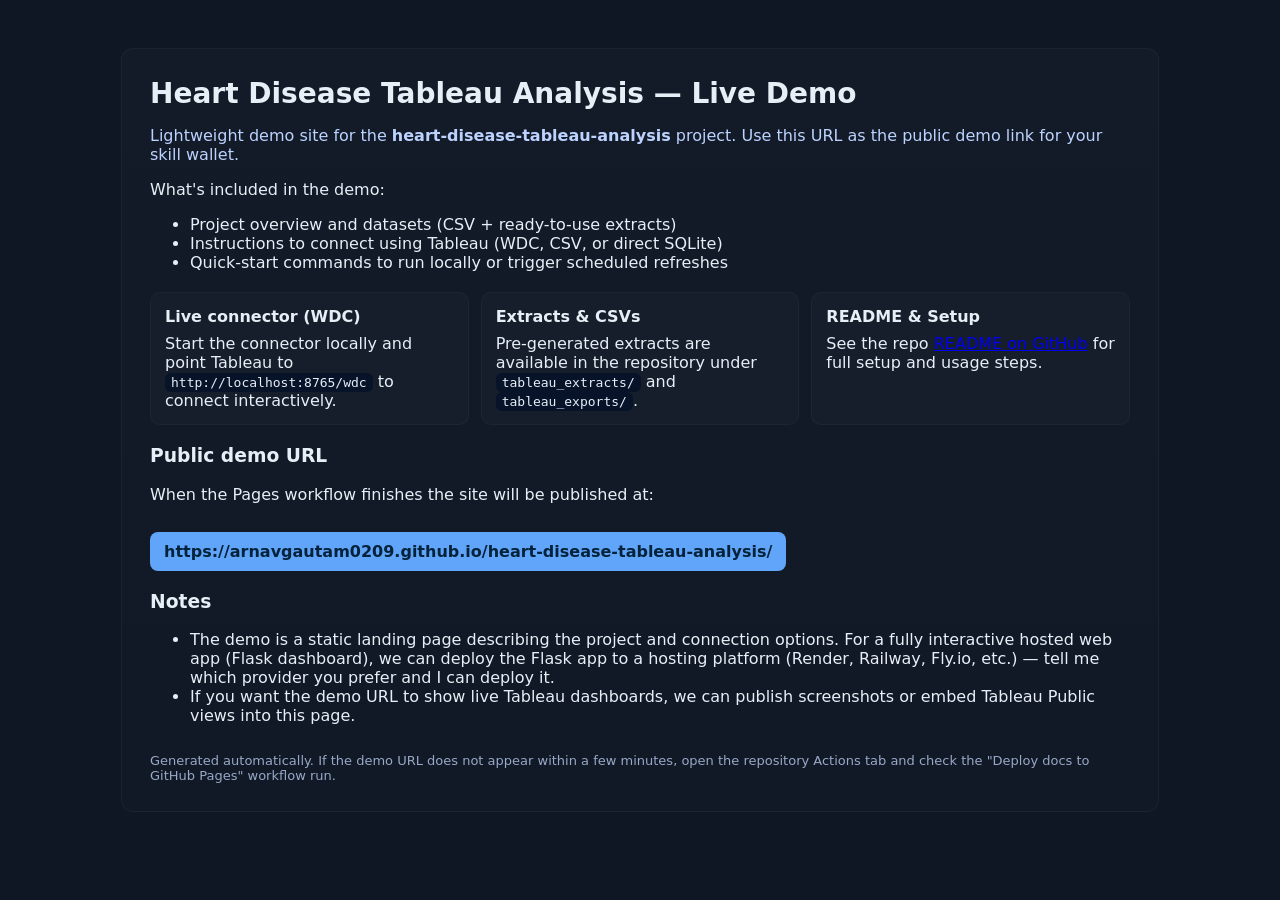
<file: index.html>
<!doctype html>
<html lang="en">
<head>
  <meta charset="utf-8">
  <meta name="viewport" content="width=device-width,initial-scale=1">
  <title>Heart Disease Tableau Analysis — Demo</title>
  <style>
    body{font-family:Inter,system-ui,Segoe UI,Roboto,"Helvetica Neue",Arial;margin:0;background:#0f1724;color:#e6eef6}
    .wrap{max-width:980px;margin:48px auto;padding:28px;background:linear-gradient(180deg,rgba(255,255,255,0.02),rgba(255,255,255,0.01));border-radius:12px;border:1px solid rgba(255,255,255,0.04)}
    h1{margin:0 0 8px;font-size:28px}
    p.lead{color:#bcd2ff}
    .cards{display:grid;grid-template-columns:repeat(auto-fit,minmax(220px,1fr));gap:12px;margin-top:20px}
    .card{background:rgba(255,255,255,0.02);padding:14px;border-radius:10px;border:1px solid rgba(255,255,255,0.03)}
    a.button{display:inline-block;margin-top:12px;padding:10px 14px;border-radius:8px;background:#60a5fa;color:#04233a;text-decoration:none;font-weight:600}
    footer{margin-top:28px;color:#98a8c7;font-size:13px}
    code{background:#071329;padding:2px 6px;border-radius:6px}
  </style>
</head>
<body>
  <div class="wrap">
    <h1>Heart Disease Tableau Analysis — Live Demo</h1>
    <p class="lead">Lightweight demo site for the <strong>heart-disease-tableau-analysis</strong> project. Use this URL as the public demo link for your skill wallet.</p>

    <p>What's included in the demo:</p>
    <ul>
      <li>Project overview and datasets (CSV + ready-to-use extracts)</li>
      <li>Instructions to connect using Tableau (WDC, CSV, or direct SQLite)</li>
      <li>Quick-start commands to run locally or trigger scheduled refreshes</li>
    </ul>

    <div class="cards">
      <div class="card">
        <strong>Live connector (WDC)</strong>
        <div style="margin-top:8px">Start the connector locally and point Tableau to <code>http://localhost:8765/wdc</code> to connect interactively.</div>
      </div>

      <div class="card">
        <strong>Extracts & CSVs</strong>
        <div style="margin-top:8px">Pre-generated extracts are available in the repository under <code>tableau_extracts/</code> and <code>tableau_exports/</code>.</div>
      </div>

      <div class="card">
        <strong>README & Setup</strong>
        <div style="margin-top:8px">See the repo <a href="https://github.com/arnavgautam0209/heart-disease-tableau-analysis">README on GitHub</a> for full setup and usage steps.</div>
      </div>

    </div>

    <h3 style="margin-top:20px">Public demo URL</h3>
    <p>When the Pages workflow finishes the site will be published at:</p>
    <p><a class="button" href="https://arnavgautam0209.github.io/heart-disease-tableau-analysis/" target="_blank">https://arnavgautam0209.github.io/heart-disease-tableau-analysis/</a></p>

    <h3 style="margin-top:20px">Notes</h3>
    <ul>
      <li>The demo is a static landing page describing the project and connection options. For a fully interactive hosted web app (Flask dashboard), we can deploy the Flask app to a hosting platform (Render, Railway, Fly.io, etc.) — tell me which provider you prefer and I can deploy it.</li>
      <li>If you want the demo URL to show live Tableau dashboards, we can publish screenshots or embed Tableau Public views into this page.</li>
    </ul>

    <footer>Generated automatically. If the demo URL does not appear within a few minutes, open the repository Actions tab and check the "Deploy docs to GitHub Pages" workflow run.</footer>
  </div>
</body>
</html>
</file>
